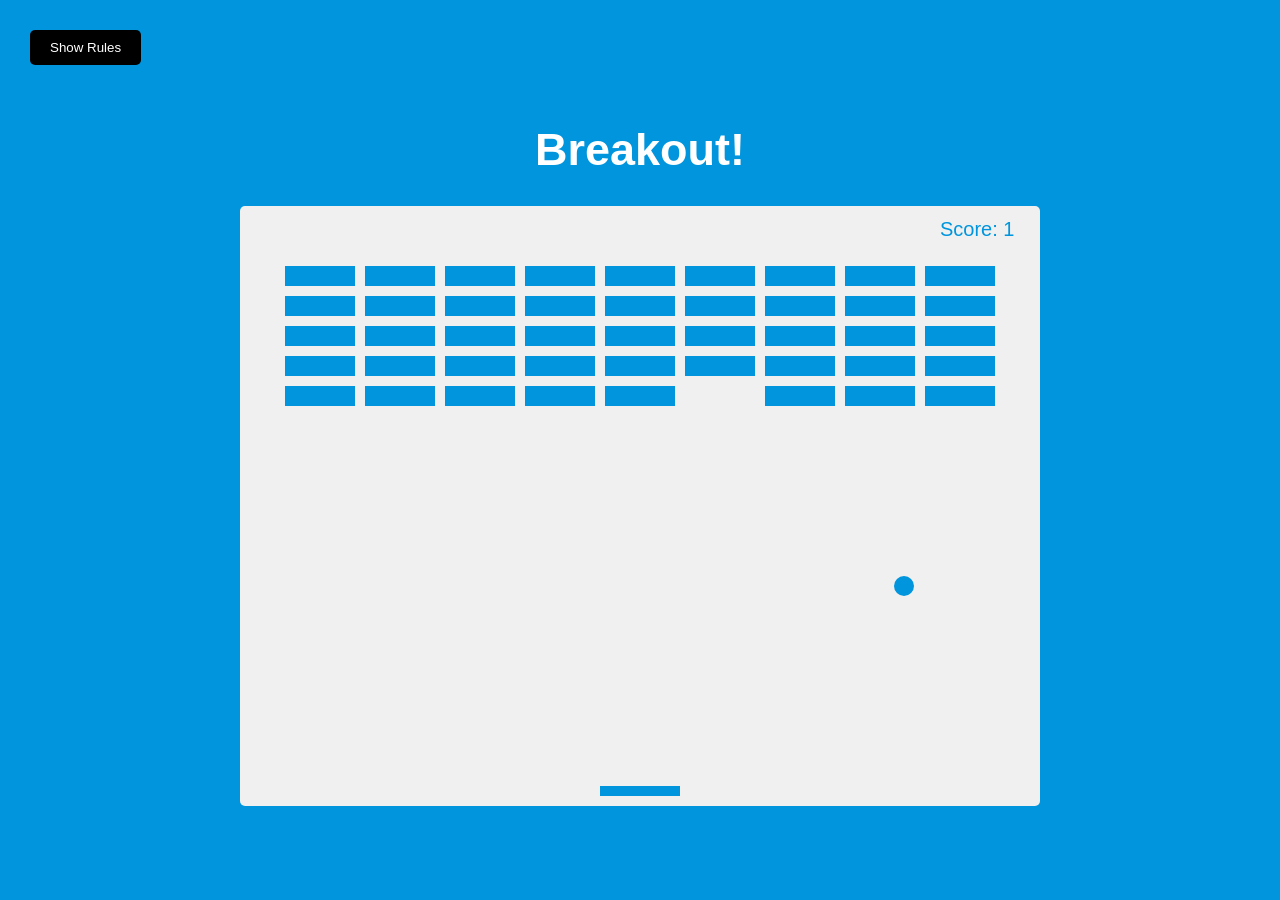
<file: Breakout Game/index.html>
<!DOCTYPE html>
<html lang="en">
<head>
    <meta charset="UTF-8">
    <meta http-equiv="X-UA-Compatible" content="IE=edge">
    <meta name="viewport" content="width=device-width, initial-scale=1.0">
    <link rel="stylesheet" href="style.css">
    <title>Breakout Game</title>
</head>
<body>
    <h1>Breakout!</h1>
    <button id="rules-btn" class="btn rules-btn">Show Rules</button>
    <div class="rules" id="rules">
        <h2>How To Play</h2>
        <p>Use your right and left keys to move the paddle to bounce the ball up and break the blocks.</p>
        <p>If you miss the ball, your score and blocks will reset.</p>
        <button id="close-btn" class="btn">Close</button>
    </div>

    <canvas id="canvas" width="800" height="600"></canvas>

    <script src="script.js"></script>
</body>
</html>
</file>
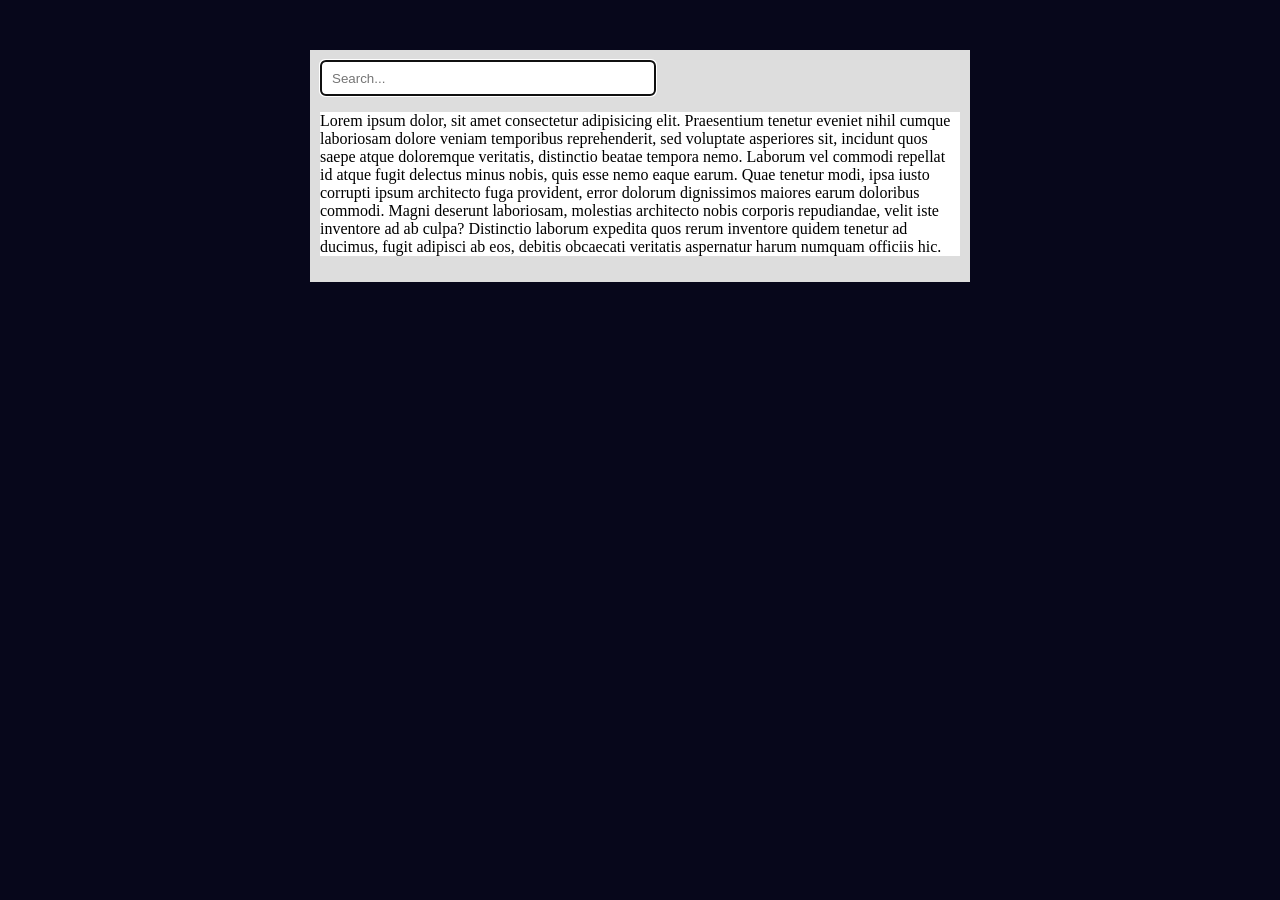
<file: Incremental Search In Text/index.html>
<!DOCTYPE html>
<html lang="en">
  <head>
    <meta charset="UTF-8" />
    <meta http-equiv="X-UA-Compatible" content="IE=edge" />
    <meta name="viewport" content="width=device-width, initial-scale=1.0" />
    <title>Incremental Search In Text</title>
    <style>
        body {
            background-color: rgb(7,7,27);
            margin: 0;
            padding: 0;
            box-sizing: border-box;
        }
        .container{
            background-color: #ddd;
            padding: 10px;
            min-width: 350px;
            width: 50%;
            margin: 50px auto;
        }
        .search-container input{
           width: 50%;
           height: 30px;
           border-radius: 5px;
           padding-left: 10px;
        }
        .text-wrapper {
            background-color: white;
        }
    </style>
  </head>
  <body>
    <div class="container">
      <div class="search-container">
          <input onkeyup="Search()" type="text" autofocus placeholder="Search...">
      </div>
      <div class="text-wrapper">
        <p>
          Lorem ipsum dolor, sit amet consectetur adipisicing elit. Praesentium
          tenetur eveniet nihil cumque laboriosam dolore veniam temporibus
          reprehenderit, sed voluptate asperiores sit, incidunt quos saepe atque
          doloremque veritatis, distinctio beatae tempora nemo. Laborum vel
          commodi repellat id atque fugit delectus minus nobis, quis esse nemo
          eaque earum. Quae tenetur modi, ipsa iusto corrupti ipsum architecto
          fuga provident, error dolorum dignissimos maiores earum doloribus
          commodi. Magni deserunt laboriosam, molestias architecto nobis
          corporis repudiandae, velit iste inventore ad ab culpa? Distinctio
          laborum expedita quos rerum inventore quidem tenetur ad ducimus, fugit
          adipisci ab eos, debitis obcaecati veritatis aspernatur harum numquam
          officiis hic.
        </p>
      </div>
    </div>
    <script src="app.js"></script>
  </body>
</html>
</file>
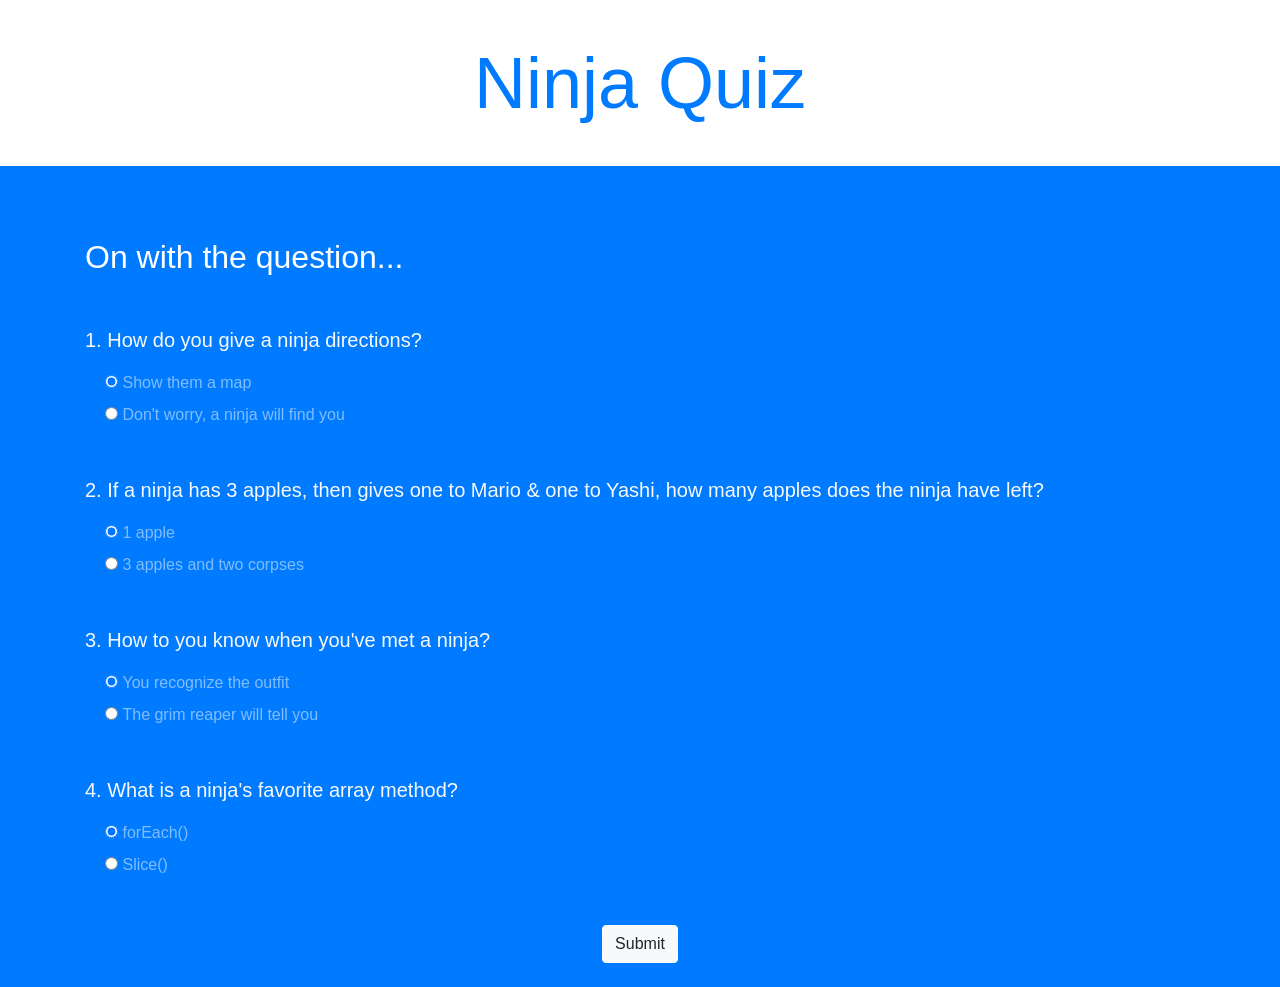
<file: Simple Quiz App/index.html>
<!DOCTYPE html>
<html lang="en">
<head>
    <meta charset="UTF-8">
    <meta http-equiv="X-UA-Compatible" content="IE=edge">
    <meta name="viewport" content="width=device-with, initial-scale=1.0">
    <link rel="stylesheet" href="Bootstrap/css/bootstrap.min.css">
    <title>Ninja Quiz</title>
</head>
<body>
    <!-- Top Section -->
    <div class="intro py-3 bg-white text-center">
        <div class="container">
            <h2 class="text-primary display-3 my-4">Ninja Quiz</h2>
        </div>
    </div>

    <!-- Result Section -->
    <div class="result py-4 d-none bg-light text-center">
        <div class="container lead">
            <p>You are<span class="text-primary display-4 p-3">0%</span> ninja</p>
        </div>
    </div>
    
    <!-- Quiz Section -->
    <div class="quiz py-4 bg-primary">
        <div class="container">
            <h2 class="my-5 text-white">On with the question...</h2>
            <form class="quiz-form text-light">
                <div class="my-5">
                    <p class="lead font-weight-normal">1. How do you give a ninja directions?</p>
                    <div class="form-check my-2 text-white-50">
                        <input type="radio" class="" name="q1" value="A" checked>
                        <label class="form-check-label">Show them a map</label>
                    </div>
                    <div class="form-check my-2 text-white-50">
                        <input type="radio" class="" name="q1" value="B">
                        <label class="form-check-label">Don't worry, a ninja will find you</label>
                    </div>
                </div>

                <div class="my-5">
                    <p class="lead font-weight-normal">2. If a ninja has 3 apples, then gives one to Mario & one to Yashi, how many apples does the ninja have left?</p>
                    <div class="form-check my-2 text-white-50">
                        <input type="radio" class="" name="q2" value="A" checked>
                        <label class="form-check-label">1 apple</label>
                    </div>
                    <div class="form-check my-2 text-white-50">
                        <input type="radio" class="" name="q2" value="B">
                        <label class="form-check-label">3 apples and two corpses</label>
                    </div>
                </div>

                <div class="my-5">
                    <p class="lead font-weight-normal">3. How to you know when you've met a ninja?</p>
                    <div class="form-check my-2 text-white-50">
                        <input type="radio" class="" name="q3" value="A" checked>
                        <label class="form-check-label">You recognize the outfit</label>
                    </div>
                    <div class="form-check my-2 text-white-50">
                        <input type="radio" class="" name="q3" value="B">
                        <label class="form-check-label">The grim reaper will tell you</label>
                    </div>
                </div>

                <div class="my-5">
                    <p class="lead font-weight-normal">4. What is a ninja's favorite array method?</p>
                    <div class="form-check my-2 text-white-50">
                        <input type="radio" class="" name="q4" value="A" checked>
                        <label class="form-check-label">forEach()</label>
                    </div>
                    <div class="form-check my-2 text-white-50">
                        <input type="radio" class="" name="q4" value="B">
                        <label class="form-check-label">Slice()</label>
                    </div>
                </div>
                <div class="text-center">
                    <input type="submit" class="btn btn-light">
                </div>
            </form>
        </div>
    </div>
    
    <script src="Bootstrap/js/jquery.slim.min.js"></script>
    <script src="Bootstrap/js/popper.min.js"></script>
    <script src="Bootstrap/js/bootstrap.min.js"></script>
    <script src="app.js"></script>
</body>
</html>
</file>
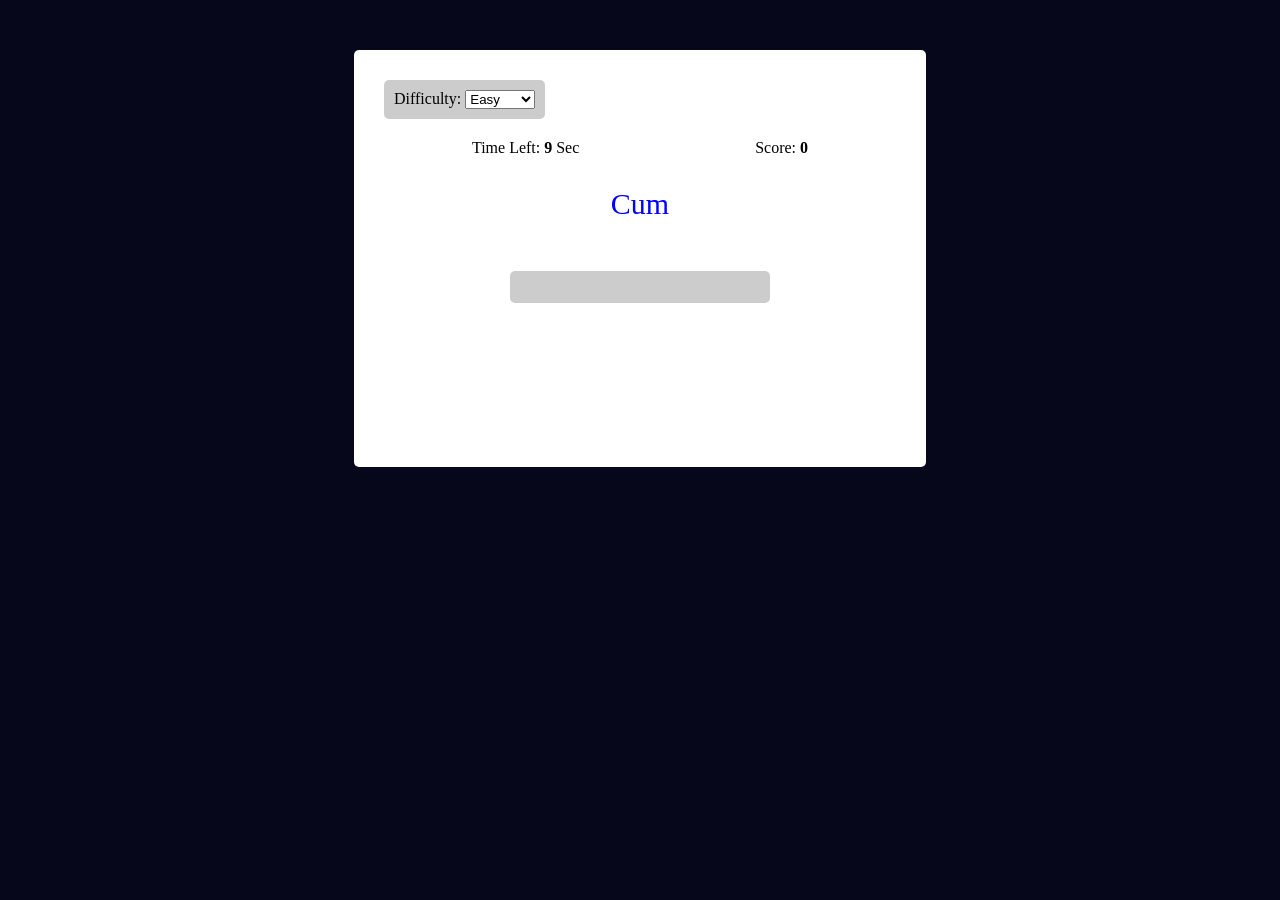
<file: Typing Game/index.html>
<!DOCTYPE html>
<html lang="en">
  <head>
    <meta charset="UTF-8" />
    <meta http-equiv="X-UA-Compatible" content="IE=edge" />
    <meta name="viewport" content="width=device-width, initial-scale=1.0" />
    <link rel="stylesheet" href="style.css" />
    <title>Typing Game</title>
  </head>
  <body>
    <div class="container">
      <div class="select-wrapper hide">
        <label for="difficulty">Difficulty: </label>
        <select name="difficulty">
          <option value="easy" selected>Easy</option>
          <option value="medium">Medium</option>
          <option value="hard">Hard</option>
        </select>
      </div>
      <div class="state hide">
        <div>Time Left: <strong class="time">10</strong> Sec</div>
        <div>Score: <strong class="score">0</strong></div>
      </div>
      <div class="typing-area hide">
        <div class="text"></div>
        <div class="input">
            <form>
                <input onkeyup="Checker()" type="text" autofocus keyboard="false"/>
            </form>
        </div>
      </div>
      <div class="pop-up">
        <h1>Game Over</h1>
        <h2>Score <strong class="result"></strong></h2>
      </div>
    </div>

    <div class="words">Lorem, ipsum dolor sit amet consectetur adipisicing elit. Totam cupiditate consequuntur tempora explicabo ipsum repellendus, est ab iste voluptatibus consectetur nisi dolor fugit placeat. Nisi cumque illum ipsa! Cum eos dolorem doloribus. Odio error quis magnam excepturi ab aspernatur perferendis, corrupti in molestias porro cupiditate consectetur libero fugiat optio, ipsum illum quo a id! Nisi quae quibusdam quod et maiores ab itaque, quo corporis minima natus nihil assumenda earum quidem at adipisci omnis provident incidunt quos debitis molestias! Nesciunt magnam, illo dicta eligendi officiis iure animi laudantium sequi impedit quo suscipit earum quos est, voluptate minima blanditiis, aut at quibusdam.</div>

    <script src="app.js"></script>
  </body>
</html>
</file>
<file: Breakout Game/style.css>
* {
    box-sizing: border-box;
}

body {
    background-color: #0095dd;
    display: flex;
    flex-direction: column;
    align-items: center;
    justify-content: center;
    font-family: Arial, Helvetica, sans-serif;
    min-height: 100vh;
    margin: 0;
}

h1 {
    font-size: 45px;
    color: #fff;
}

canvas {
    background-color: #f0f0f0;
    display: block;
    border-radius: 5px;
}

.btn {
    cursor: pointer;
    border: 0;
    padding: 10px 20px;
    background-color: black;
    color: #fff;
    border-radius: 5px;
}

.btn:focus {
    outline: 0;
}

.btn:hover {
    background-color: #222;
}

.btn:active {
    transform: scale(0.98);
}

.rules-btn {
    position: absolute;
    top: 30px;
    left: 30px;
}

.rules {
    position: absolute;
    top: 0;
    left: 0;
    background: #333;
    color: white;
    min-height: 100vh;
    width: 400px;
    padding: 20px;
    line-height: 1.5;
    transform: translateX(-400px);
    transition: transform 1s ease-in-out;
}

.rules.show {
    transform: translateX(0);
}
</file>
<file: Typing Game/style.css>
body {
    margin: 0;
    padding: 0;
    box-sizing: border-box;
    background-color: rgb(7,7,27);
}
.container {
    width: 40%;
    min-width: 400px;
    margin: 50px auto;
    padding: 30px;
    background-color: white;
    border-radius: 5px;
}
.select-wrapper {
    background-color: rgba(0,0,0,0.2);
    padding: 10px;
    border-radius: 5px;
    display: inline-block;
}
.state {
    margin-top: 20px;
    display: flex;
    justify-content: space-around;
}
.typing-area {
    height: 250px;
    border-radius: 5px;
    text-align: center;
    margin-top: 30px;
}
.text {
    color: blue;
    font-size: 30px;
}
.input input {
    width: 50%;
    height: 30px;
    outline: none;
    border: none;
    font-size: 25px;
    margin-top: 50px;
    background-color: rgba(0,0,0,0.2);
    border-radius: 5px;
}
.words {
    visibility: hidden;
}

.pop-up {
    background: rgba(0,0,0,0.2);
    text-align: center;
    color: red;
    padding: 10px;
    display: none;
}
</file>
